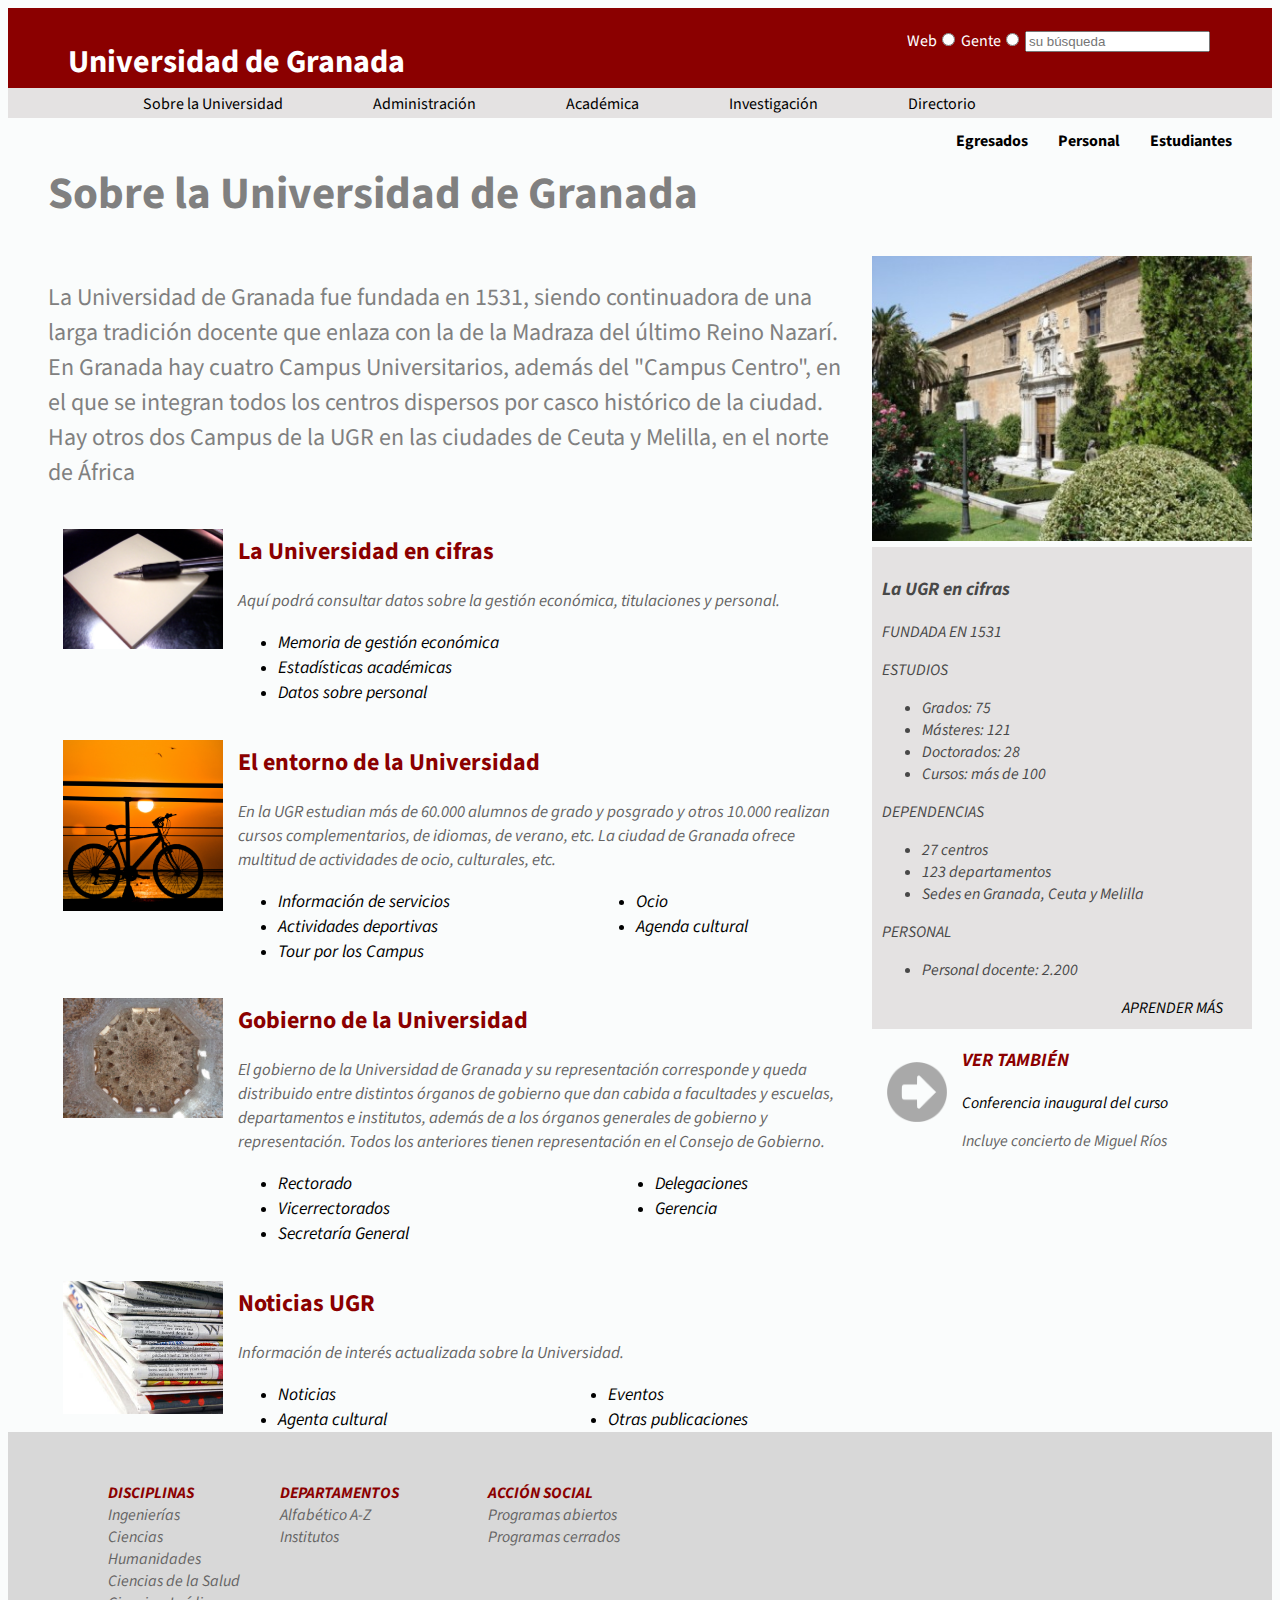
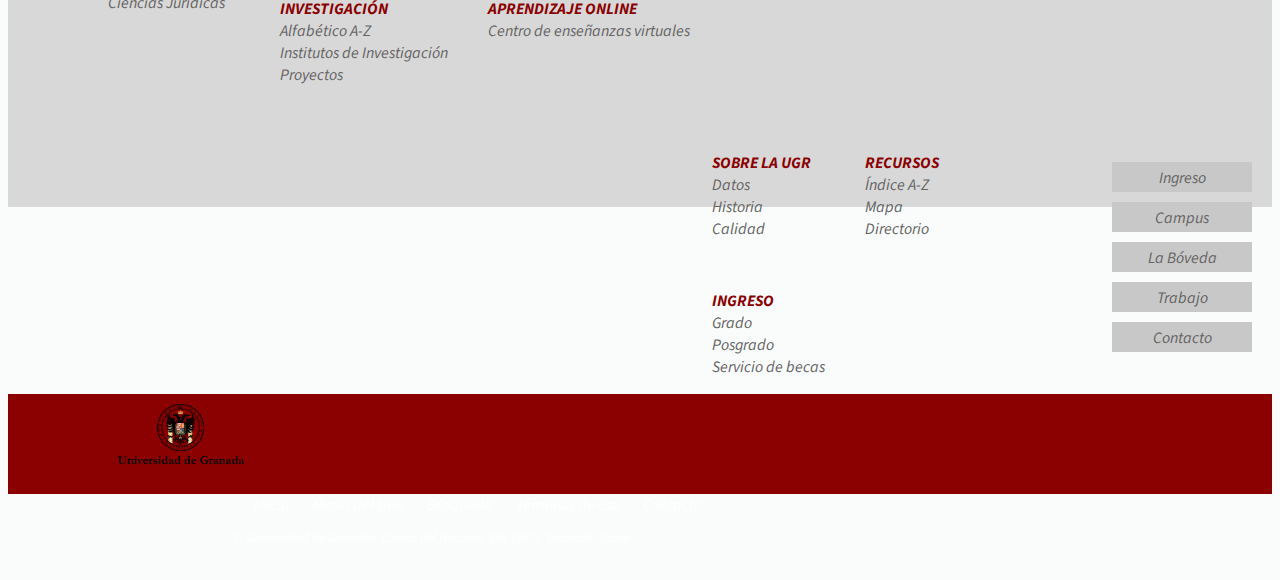
<file: Practica portada UGR -html-css/index.html>
<!DOCTYPE html>
<html>
	<head>
		<link rel="stylesheet" href="estilopractica1.css">
		<title>Universidad de Granada</title>
		<meta http-equiv="Content-Type" content="text/html; charset=UTF-8" />
		<link href='https://fonts.googleapis.com/css?family=Source+Sans+Pro' rel='stylesheet' type='text/css'>
	</head>
	<body>
		<div class="header">
		<header>
			<h1>Universidad de Granada</h1>
		</div>

		<div class="botones">
			Web<input type="radio" name="botones" value="Web"/>
			Gente<input type="radio" name="botones" value="Gente"/>
			<input type="search" name="buscar" placeholder="su búsqueda"/>
		</div>
		</header>

		<nav>
		<div class="navegacion">
			
			<div class="algunosenlaces">
				<ul>
					<li><a href="">Sobre la Universidad</a></li>
					<li><a href="">Administración</a></li>
					<li><a href="">Académica</a></li>
					<li><a href="">Investigación</a></li>
					<li><a href="">Directorio</a></li>
				</ul>
			</div>
			<div class="otrosenlaces">
				<ul>
					<li><a href="">Estudiantes</a></li>
					<li><a href="">Personal</a></li>
					<li><a href="">Egresados</a></li>
				</ul>
			</div>
		
		</div>
		</nav>

		<section>
		<h1>Sobre la Universidad de Granada</h1>
		<div class="infogeneral">
			<div class="col_izq">
				<div class="inicio">
					
					<p>La Universidad de Granada fue fundada en 1531, siendo continuadora de una larga tradición docente que enlaza con la de la Madraza del último Reino Nazarí. En Granada hay cuatro Campus Universitarios, además del "Campus Centro", en el que se integran todos los centros dispersos por casco histórico de la ciudad. Hay otros dos Campus de la UGR en las ciudades de Ceuta y Melilla, en el norte de África</p>
				</div>
				<div class="articulos">
					<div class="Unicifras">
						<img src="boli.jpeg" alt="Boligrafo" height="20%" width="20%"/>
						<h2>La Universidad en cifras</h2>
						<p>Aquí podrá consultar datos sobre la gestión económica, titulaciones y personal.</p>
						<ul>
							<li><a href="">Memoria de gestión económica</a></li>
							<li><a href="">Estadísticas académicas</a></li>
							<li><a href="">Datos sobre personal</a></li>
						</ul>
					</div>
					

					<div class="entorno">
						<img src="bicicleta.jpg" alt="Bicicleta" height="20%" width="20%"/>
						<h2>El entorno de la Universidad</h2>
						<p>En la UGR estudian más de 60.000 alumnos de grado y posgrado y otros 10.000 realizan cursos complementarios, de idiomas, de verano, etc. La ciudad de Granada ofrece multitud de actividades de ocio, culturales, etc.</p>
						<ul>
							<div class="columna1">
							<li><a href="">Información de servicios</a></li>
							<li><a href="">Actividades deportivas</a></li>
							<li><a href="">Tour por los Campus</a></li>
							</div>
							<div class="columna2">
							<li><a href="">Ocio</a></li>
							<li><a href="">Agenda cultural</a></li>
							</div>
						</ul>
					</div>

					<div class="gobierno">
						<img src="alhambra.JPG" alt="Alhambra" height="20%" width="20%"/>
						<h2>Gobierno de la Universidad</h2>
						<p>El gobierno de la Universidad de Granada y su representación corresponde y queda distribuido entre distintos órganos de gobierno que dan cabida a facultades y escuelas, departamentos e institutos, además de a los órganos generales de gobierno y representación. Todos los anteriores tienen representación en el Consejo de Gobierno.</p>
						<ul>
							<div class="columna1">
							<li><a href="">Rectorado</a></li>
							<li><a href="">Vicerrectorados</a></li>
							<li><a href="">Secretaría General</a></li>
							</div>
							<div class="columna2">
							<li><a href="">Delegaciones</a></li>
							<li><a href="">Gerencia</a></li>
							</div>
						</ul>
					</div>

					<div class="noticias">
						<img src="periodicos.jpg" alt="Periodicos" height="20%" width="20%"/>
						<h2>Noticias UGR</h2>
						<p>Información de interés actualizada sobre la Universidad.</p>
						<ul>
							<div class="columna1">
							<li><a href="">Noticias</a></li>
							<li><a href="">Agenta cultural</a></li>
							</div>
							<div class="columna2">
							<li><a href="">Eventos</a></li>
							<li><a href="">Otras publicaciones</a></li>
							</div>
						</ul>
					</div>
				</div>
			</div>
			<div class="col_der">
				<img src="hospitalreal.jpg" alt="Hospital Real" height="95%" width="95%">
				<div class="UGRcifras">
					<h3>La UGR en cifras</h3>
					<p>FUNDADA EN 1531</p>
					<P>ESTUDIOS</P>
					<ul>
						<li>Grados: 75</li>
						<li>Másteres: 121</li>
						<li>Doctorados: 28</li>
						<li>Cursos: más de 100</li>
					</ul>
					<p>DEPENDENCIAS</p>
					<ul>
						<li>27 centros</li>
						<li>123 departamentos</li>
						<li>Sedes en Granada, Ceuta y Melilla</li>
					</ul>
					<p>PERSONAL</p>
					<ul>
						<li>Personal docente: 2.200</li>
					</ul>
					<a href="">APRENDER MÁS</a>
				</div>
					<div class="ver">
					<img src="flecha.png" alt="Flecha" height="15%" width="15%">
					<h3>VER TAMBIÉN</h3>
					<p>Conferencia inaugural del curso</p>
					<div class="desc">
					<p>Incluye concierto de Miguel Ríos</p>
					</div>
				</div>
			</div>
		</div>
		</section>

		
		<div class="otrosdatos">
			<div class="col_1">
				<div class="subcol_1">
					<div class="col_3">
						<ul>
							<li id="titulo">DISCIPLINAS</li>
							<li><a href="">Ingenierías</a></li>
							<li><a href="">Ciencias</a></li>
							<li><a href="">Humanidades</a></li>
							<li><a href="">Ciencias de la Salud</a></li>
							<li><a href="">Ciencias Jurídicas</a></li>
						</ul>
					</div>
					<div class="col_4">
						<ul>
							<li id="titulo">DEPARTAMENTOS</li>
							<li><a href="">Alfabético A-Z</a></li>
							<li><a href="">Institutos</a></li>
						</ul>
						<ul>
							<li id="titulo">INVESTIGACIÓN</li>
							<li><a href="">Alfabético A-Z</a></li>
							<li><a href="">Institutos de Investigación</a></li>
							<li><a href="">Proyectos</a></li>
						</ul>
					</div>
				</div>
				<div class="subcol_2">
					<ul>
						<li id="titulo">ACCIÓN SOCIAL</li>
						<li><a href="">Programas abiertos</a></li>
						<li><a href="">Programas cerrados</a></li>
					</ul>
					<ul>
						<li id="titulo">APRENDIZAJE ONLINE</li>
						<li><a href="">Centro de enseñanzas virtuales</a></li>
					</ul>
				</div>
			</div>
			<div class="col_2">
				<div class="subcol_3">
					<div class="col_5">
						<ul>
							<li id="titulo">SOBRE LA UGR</li>
							<li><a href="">Datos</a></li>
							<li><a href="">Historia</a></li>
							<li><a href="">Calidad</a></li>
						</ul>
						<ul>
							<li id="titulo">INGRESO</li>
							<li><a href="">Grado</a></li>
							<li><a href="">Posgrado</a></li>
							<li><a href="">Servicio de becas</a></li>
						</ul>
					</div>
					<div class="col_6">
						<ul>
							<li id="titulo">RECURSOS</li>
							<li><a href="">Índice A-Z</a></li>
							<li><a href="">Mapa</a></li>
							<li><a href="">Directorio</a></li>
						</ul>
					</div>
				</div>
				<div class="subcol_4">
					<ul>
						<li><a href="">Ingreso</a></li>
						<li><a href="">Campus</a></li>
						<li><a href="">La Bóveda</a></li>
						<li><a href="">Trabajo</a></li>
						<li><a href="">Contacto</a></li>
					</ul>
				</div>
			</div>

		</div>
		

		<footer>
			
			<div class="footer">
				<img src="universidad.png" alt="Universidad" height="10%" width="10%">
				<div class="texto">
					<a href="">Inicio</a>
					<a href="">Mapa del sitio</a>
					<a href="">Búsqueda</a>
					<a href="">Términos de uso</a>
					<a href="">Contacto</a><br/>
					<p>© Universidad de Granada. Cuesta del Hospicio S/N 18071. Granada. Spain</p>
				</div>
			</div>
		</footer>
	</body>
</html>
</file>
<file: Practica portada UGR -html-css/estilopractica1.css>
body{
	font-family: 'Source Sans Pro', sans-serif; /*source sans pro es la correcta pero no se ponerlo*/
	background-color: #FAFCFC;
}

header{
	color: white; 
	background-color: darkRed; 
	margin: 0px;
	height: 60px;
	padding: 10px;
	padding-left: 60px;
}

.botones{
	color: white;
	position: absolute;
	right: 70px;
	top: 30px;

}

/*--------------BARRA DE NAVEGACION -------------*/
.navegacion{
	background-color: #E4E2E2;
	height: 30px;

	
}
	.algunosenlaces ul{
		float: left;
		list-style: none;
		text-align: center;
		margin: 5px;


	}
	.algunosenlaces >ul >li{
		float: left;
		padding-left: 90px;
	}

	.algunosenlaces li a {
	    display: block;
	    color: black;
	    text-align: center;
	    text-decoration: none;
	}

	.algunosenlaces >ul >li a:hover{
		color: #FFFFFF;
		background-color: grey;
	}


	.otrosenlaces ul{
		color: black;
		list-style: none;
		float: right;
		margin: 10px;

	}
	.otrosenlaces >ul >li{
		float: right;
		padding-right: 30px;

	}
	.otrosenlaces li a {
	    display: block;
	    color: black;
	    text-align: center;
	    text-decoration: none;
	    font-weight: bold;
	}

	.otrosenlaces >ul >li a:hover{
		color: #FFFFFF;
		background-color: grey;
	}

/*------------------------------------*/

section > h1{
	clear: both;
	font-size: 45px;
	color: grey;
	padding-left: 40px

	
}
/*-----------COLUMNA IZQUIERDA---------*/
.col_izq{
	float: left;
	width: 800px;
	padding-left: 40px;
}

/*----------COLUMNA DERECHA----------*/
.col_der{
	float:right;
	width: 400px;
	font-style: italic;
}

.UGRcifras{
	padding:10px;
	width: 90%;
	background-color: #E4E2E2;
	color: #484848;
}

.UGRcifras a{
	color: black;
    text-decoration: none;
    font-style: italic;
    padding-left: 240px;
}

.ver img{
	float: left;
	margin: 15px;
}
.ver h3{
	color: darkRed;
}
.ver .desc p{
	color: #656464;
}


/*-------ARTICULOS---------*/

.inicio p{
	font-size: x-large;
	color: grey;
}

.articulos:after{
	content:"";
	display:block;
	clear:both;
}
.articulos img{
	float: left;
	margin: 15px;
}

.articulos h2{
	padding-top:20px;
	color: darkRed;

}

.articulos p{
	color: #656464;
	font-style: italic;
	font-size: 105%;
}


.articulos ul{
	padding-left: 230px;
	margin-bottom: 20px;
}

.articulos ul .columna1{
	float:left;
}

.articulos ul .columna2{
	float:right;
	padding-right: 100px;

}

.articulos li a {
	
    color: black;
    text-align: center;
    text-decoration: none;
    font-style: italic;
    font-size: 110%;
}

	.entorno:after{
		content:"";
		display:block;
		clear:both;
	}

	.gobierno:after{
		content:"";
		display:block;
		clear:both;
	}

	.noticias:after{
		content:"";
		display:block;
		clear:both;
	}

/*---------------------------*/

/*-------------OTROS DATOS ANTES DEL FOOTER-----------*/
.otrosdatos{
	clear:both;
	padding-left: 60px;
	background-color: #D8D8D8;
	height: 375px;
	text-decoration: none;

}

.otrosdatos a{
	text-decoration: none;
	color: #656464;
}

.otrosdatos ul{
	margin-top: 50px;
	list-style: none;
}

.otrosdatos li{
	font-style: italic;
}
.otrosdatos #titulo{
	color: darkRed;
	font-weight: bold;
}

.otrosdatos .col_1{
	float: left;
}

.otrosdatos .col_2{
	float: right;
	width:  600px;
}

.otrosdatos .subcol_1{
	float:left;
}

.otrosdatos .subcol_2{
	float:right;
}
.otrosdatos .col_1 .col_3{
	float: left;
}

.otrosdatos .col_1 .col_4{
	float: right;
}

.otrosdatos .subcol_3{
	float:left;
}

.otrosdatos .subcol_4{
	float:right;
	width: 200px;
	margin: 10px;
}
.otrosdatos .subcol_4 >ul >li{
	margin: 10px;
	display: block;
	background-color: #C8C8C8;
	text-align: center;
	height: 25px;
	padding-top: 5px;
}
.otrosdatos .col_2 .col_5{
	float: left;
}

.otrosdatos .col_2 .col_6{
	float: right;
}


/*------------------FOOTER--------------*/
footer{
	clear:both;
	color: white;
	background-color: darkRed;
	height: 100px;
	color: white;
    font-style: italic;
}

.texto{
	float: right;
	padding: 20px;
	margin-right: 550px;
}
footer a{

	color: white;
    font-style: italic;
    margin-left: 20px;
    text-decoration: none;


}

footer p{

	color: white;
    font-style: italic;
    font-size: small;

}
footer img{
	float: left;
	padding:10px;
	margin-left: 100px;
}
</file>
